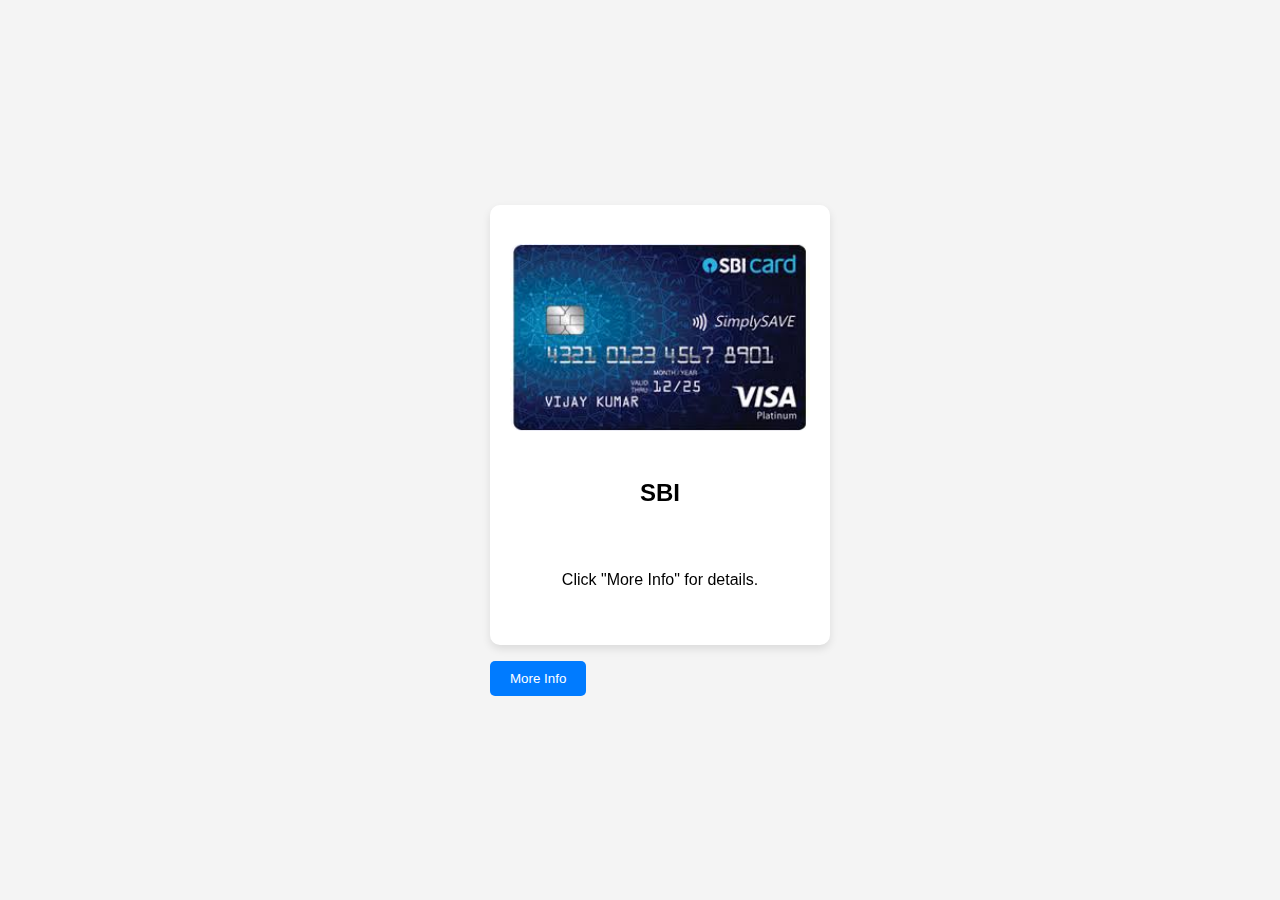
<file: Card1.html>
<!DOCTYPE html>
<html lang="en">
<head>
    <meta charset="UTF-8">
    <meta name="viewport" content="width=device-width, initial-scale=1.0">
    <title>Responsive Card Design</title>
    <style>
        body {
            font-family: Arial, sans-serif;
            display: flex;
            justify-content: center;
            align-items: center;
            min-height: 100vh;
            margin: 0;
            background: #f4f4f4;
        }

        .card {
            width: 300px;
            height: 400px;
            position: relative;
            transform-style: preserve-3d;
            transition: transform 0.6s;
        }

        .card.flipped {
            transform: rotateY(180deg);
        }

        .card-side {
            position: absolute;
            width: 100%;
            height: 100%;
            backface-visibility: hidden;
            border-radius: 10px;
            overflow: hidden;
            box-shadow: 0 4px 8px rgba(0, 0, 0, 0.1);
        }

        .card-front {
            background: white;
            display: flex;
            flex-direction: column;
            align-items: center;
            justify-content: space-around;
            padding: 20px;
        }

        .card-front img {
            width: 100%;
            height: auto;
            border-radius: 10px;
        }

        .card-front h3 {
            margin: 10px 0;
            font-size: 1.5rem;
        }

        .card-back {
            background: #333;
            color: white;
            transform: rotateY(180deg);
            display: flex;
            align-items: center;
            justify-content: center;
            padding: 20px;
            text-align: center;
        }

        .toggle-button {
            margin-top: 20px;
            padding: 10px 20px;
            border: none;
            background: #007BFF;
            color: white;
            border-radius: 5px;
            cursor: pointer;
        }

        .toggle-button:hover {
            background: #0056b3;
        }

    </style>
</head>
<body>
    <div class="card-container">
        <div class="card" id="card">
            <div class="card-side card-front">
                <img src="sbi.jpg" alt="Card Image">
                <h3>SBI</h3>
                <p>Click "More Info" for details.</p>
            </div>
            <div class="card-side card-back">
                <img src="sbi back.jpg" alt="Back Image">
                
            </div>
        </div><br><br>
        <div><button class="toggle-button" id="toggleButton">More Info</button></div>
    </div>

    <script>
        const card = document.getElementById('card');
        const toggleButton = document.getElementById('toggleButton');

        toggleButton.addEventListener('click', () => {
            card.classList.toggle('flipped');
        });
    </script>
</body>
</html>
</file>
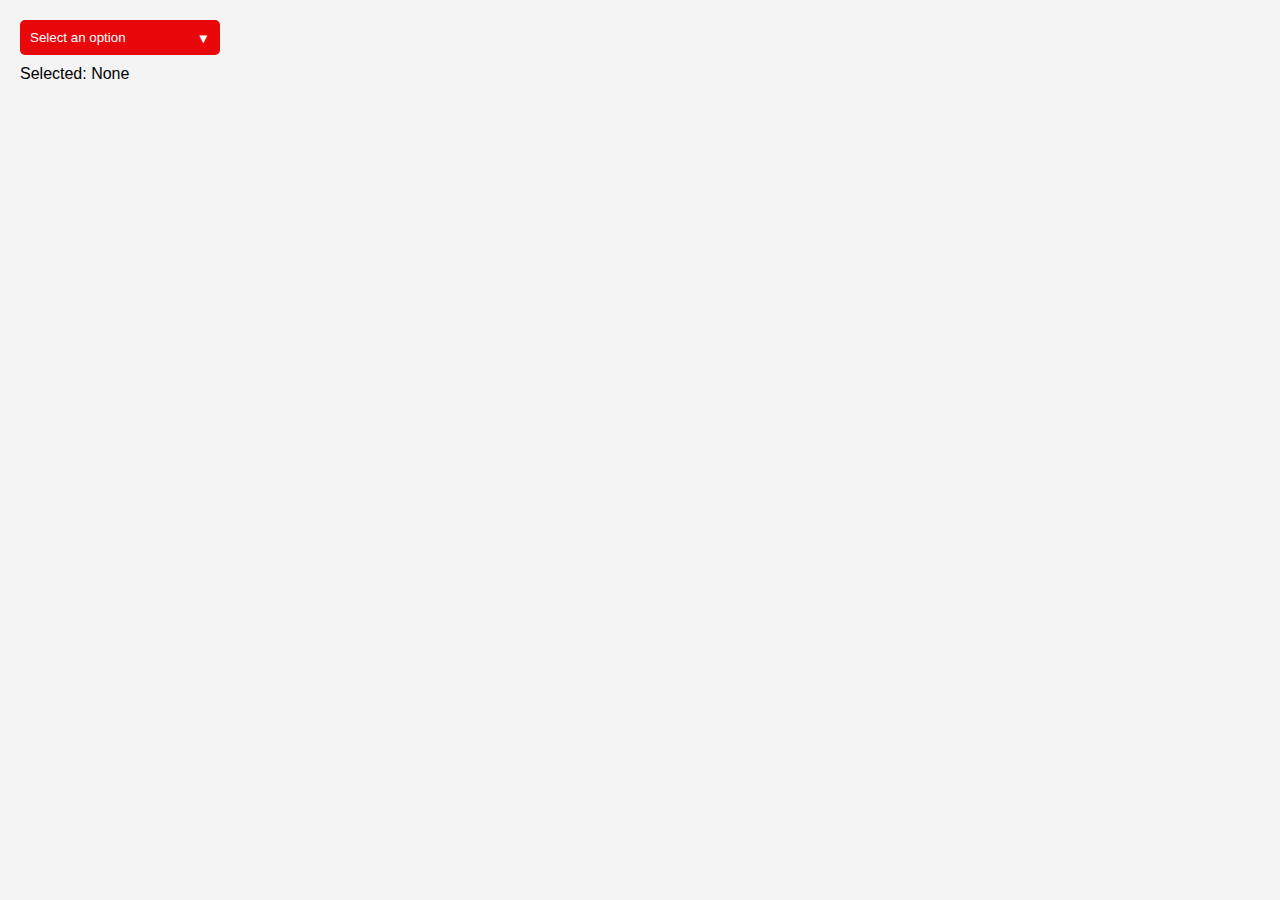
<file: custom.html>
<!DOCTYPE html>
<html lang="en">
<head>
    <meta charset="UTF-8">
    <meta name="viewport" content="width=device-width, initial-scale=1.0">
    <title>Custom Dropdown Menu</title>
    <style>
        body {
            font-family: Arial, sans-serif;
            margin: 0;
            padding: 20px;
            background: #f4f4f4;
        }

        .dropdown {
            position: relative;
            width: 200px;
        }

        .dropdown-button {
            width: 100%;
            padding: 10px;
            background: #e8070b;
            color: white;
            border: none;
            border-radius: 5px;
            cursor: pointer;
            text-align: left;
            position: relative;
        }

        .dropdown-button::after {
            content: '\25BC';
            position: absolute;
            right: 10px;
            top: 50%;
            transform: translateY(-50%);
        }

        .dropdown-menu {
            position: absolute;
            top: 100%;
            left: 0;
            width: 100%;
            background: white;
            border: 1px solid #ddd;
            border-radius: 5px;
            box-shadow: 0 4px 6px rgba(0, 0, 0, 0.1);
            display: none;
            z-index: 10;
        }

        .dropdown-menu.active {
            display: block;
            animation: fadeIn 0.3s;
        }

        @keyframes fadeIn {
            from { opacity: 0; }
            to { opacity: 1; }
        }

        .dropdown-item {
            padding: 10px;
            cursor: pointer;
        }

        .dropdown-item:hover {
            background: #f4f4f4;
        }

        .selected-value {
            margin-top: 10px;
            font-size: 1rem;
        }
    </style>
</head>
<body>
    <div class="dropdown">
        <button class="dropdown-button" id="dropdownButton">Select an option</button>
        <div class="dropdown-menu" id="dropdownMenu">
            <div class="dropdown-item" data-value="Option 1">Indusrty</div>
            <div class="dropdown-item" data-value="Option 2">Agriculture</div>
            <div class="dropdown-item" data-value="Option 3">Medical</div>
        </div>
    </div>
    <div class="selected-value" id="selectedValue">Selected: None</div>

    <script>
        const dropdownButton = document.getElementById('dropdownButton');
        const dropdownMenu = document.getElementById('dropdownMenu');
        const selectedValue = document.getElementById('selectedValue');

        dropdownButton.addEventListener('click', () => {
            dropdownMenu.classList.toggle('active');
        });

        document.querySelectorAll('.dropdown-item').forEach(item => {
            item.addEventListener('click', () => {
                const value = item.dataset.value;
                selectedValue.textContent = `Selected: ${value}`;
                dropdownMenu.classList.remove('active');
            });
        });

        window.addEventListener('click', (e) => {
            if (!dropdownButton.contains(e.target) && !dropdownMenu.contains(e.target)) {
                dropdownMenu.classList.remove('active');
            }
        });
    </script>
</body>
</html>
</file>
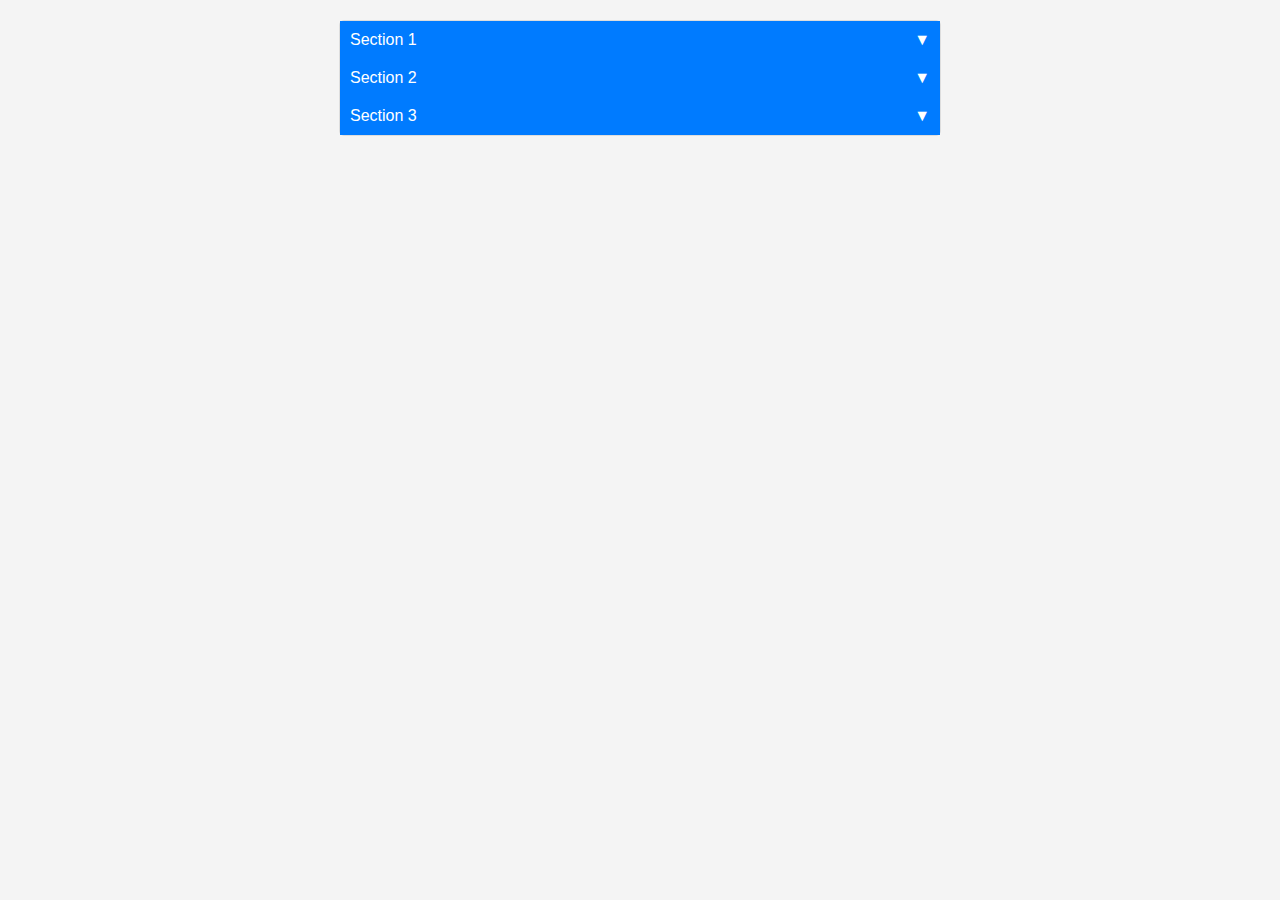
<file: Menu.html>
<!DOCTYPE html>
<html lang="en">
<head>
    <meta charset="UTF-8">
    <meta name="viewport" content="width=device-width, initial-scale=1.0">
    <title>Accordion Menu</title>
    <style>
        body {
            font-family: Arial, sans-serif;
            margin: 0;
            padding: 20px;
            background: #f4f4f4;
        }

        .accordion {
            max-width: 600px;
            margin: auto;
            background: #fff;
            border: 1px solid #ddd;
            border-radius: 5px;
        }

        .accordion-header {
            padding: 10px;
            background: #007BFF;
            color: white;
            cursor: pointer;
            display: flex;
            justify-content: space-between;
            align-items: center;
        }

        .accordion-header.active .arrow {
            transform: rotate(180deg);
        }

        .accordion-content {
            padding: 10px;
            display: none;
            background: #f9f9f9;
        }

        .accordion-content.active {
            display: block;
        }
    </style>
</head>
<body>
    <div class="accordion">
        <div>
            <div class="accordion-header" data-target="content1">
                Section 1 <span class="arrow">&#9660;</span>
            </div>
            <div class="accordion-content" id="content1">
                <p>Content for section 1.</p>
            </div>
        </div>
        <div>
            <div class="accordion-header" data-target="content2">
                Section 2 <span class="arrow">&#9660;</span>
            </div>
            <div class="accordion-content" id="content2">
                <p>Content for section 2.</p>
            </div>
        </div>
        <div>
            <div class="accordion-header" data-target="content3">
                Section 3 <span class="arrow">&#9660;</span>
            </div>
            <div class="accordion-content" id="content3">
                <p>Content for section 3.</p>
            </div>
        </div>
    </div>

    <script>
        document.querySelectorAll('.accordion-header').forEach(header => {
            header.addEventListener('click', () => {
                const target = document.getElementById(header.dataset.target);
                target.classList.toggle('active');
                header.classList.toggle('active');
            });
        });
    </script>
</body>
</html>
</file>
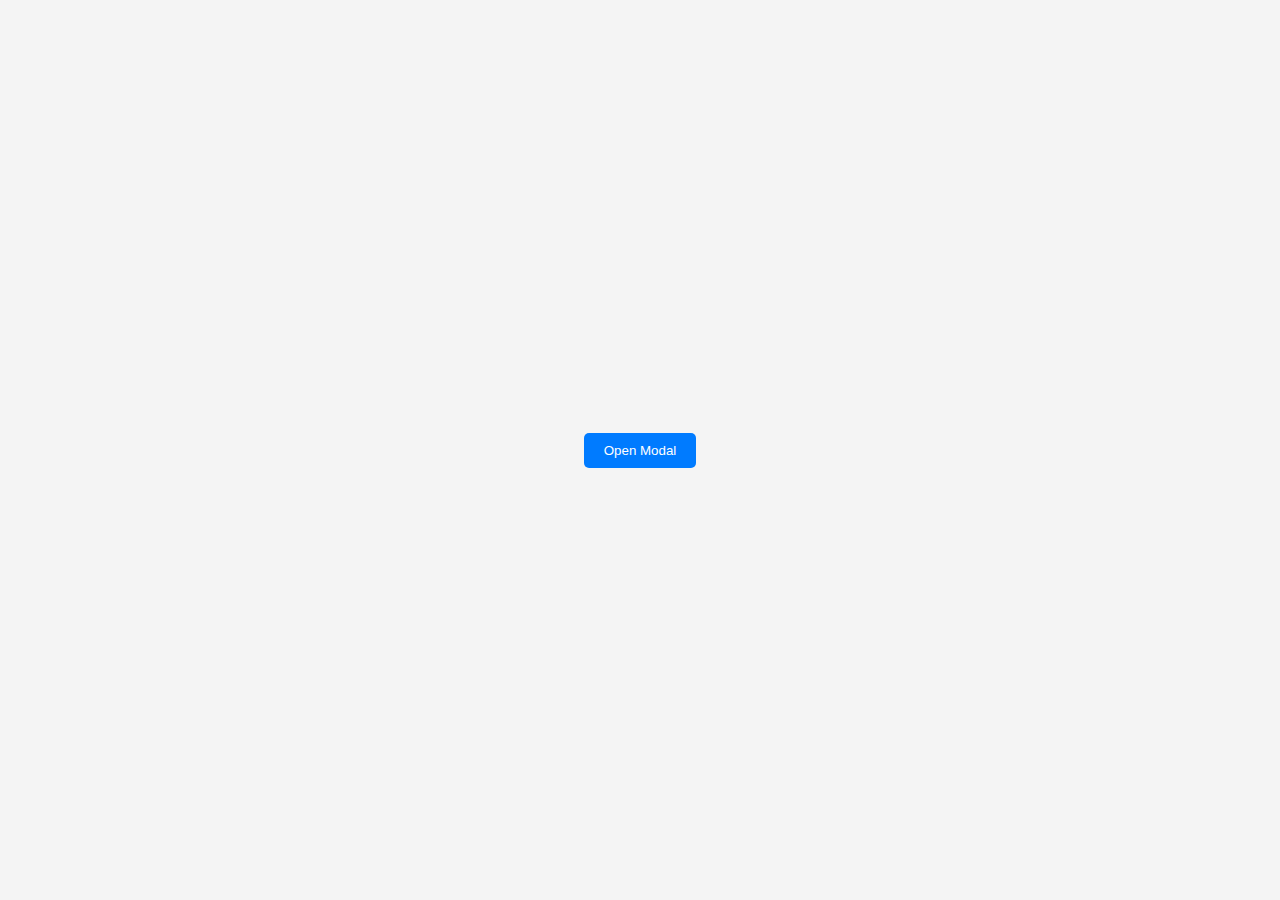
<file: popup.html>
<!DOCTYPE html>
<html lang="en">
<head>
    <meta charset="UTF-8">
    <meta name="viewport" content="width=device-width, initial-scale=1.0">
    <title>Simple Modal Popup</title>
    <style>
        body {
            font-family: Arial, sans-serif;
            display: flex;
            justify-content: center;
            align-items: center;
            min-height: 100vh;
            margin: 0;
            background: #f4f4f4;
        }

        .button {
            padding: 10px 20px;
            border: none;
            background: #007BFF;
            color: white;
            border-radius: 5px;
            cursor: pointer;
        }

        .button:hover {
            background: #0056b3;
        }

        .modal {
            position: fixed;
            top: 0;
            left: 0;
            width: 100%;
            height: 100%;
            background: rgba(0, 0, 0, 0.5);
            display: flex;
            justify-content: center;
            align-items: center;
            opacity: 0;
            visibility: hidden;
            transition: opacity 0.3s;
        }

        .modal.active {
            opacity: 1;
            visibility: visible;
        }

        .modal-content {
            background: white;
            padding: 20px;
            border-radius: 10px;
            text-align: center;
        }

        .close-button {
            margin-top: 10px;
            padding: 5px 10px;
            background: #d9534f;
            color: white;
            border: none;
            border-radius: 5px;
            cursor: pointer;
        }

        .close-button:hover {
            background: #c9302c;
        }
    </style>
</head>
<body>
    <button class="button" id="openModal">Open Modal</button>

    <div class="modal" id="modal">
        <div class="modal-content">
            <h3>Modal Title</h3>
            <p>This is the modal popuo</p>
            <button class="close-button" id="closeModal">Close</button>
        </div>
    </div>

    <script>
        const openModal = document.getElementById('openModal');
        const modal = document.getElementById('modal');
        const closeModal = document.getElementById('closeModal');

        openModal.addEventListener('click', () => {
            modal.classList.add('active');
        });

        closeModal.addEventListener('click', () => {
            modal.classList.remove('active');
        });

        modal.addEventListener('click', (e) => {
            if (e.target === modal) {
                modal.classList.remove('active');
            }
        });
    </script>
</body>
</html>
</file>
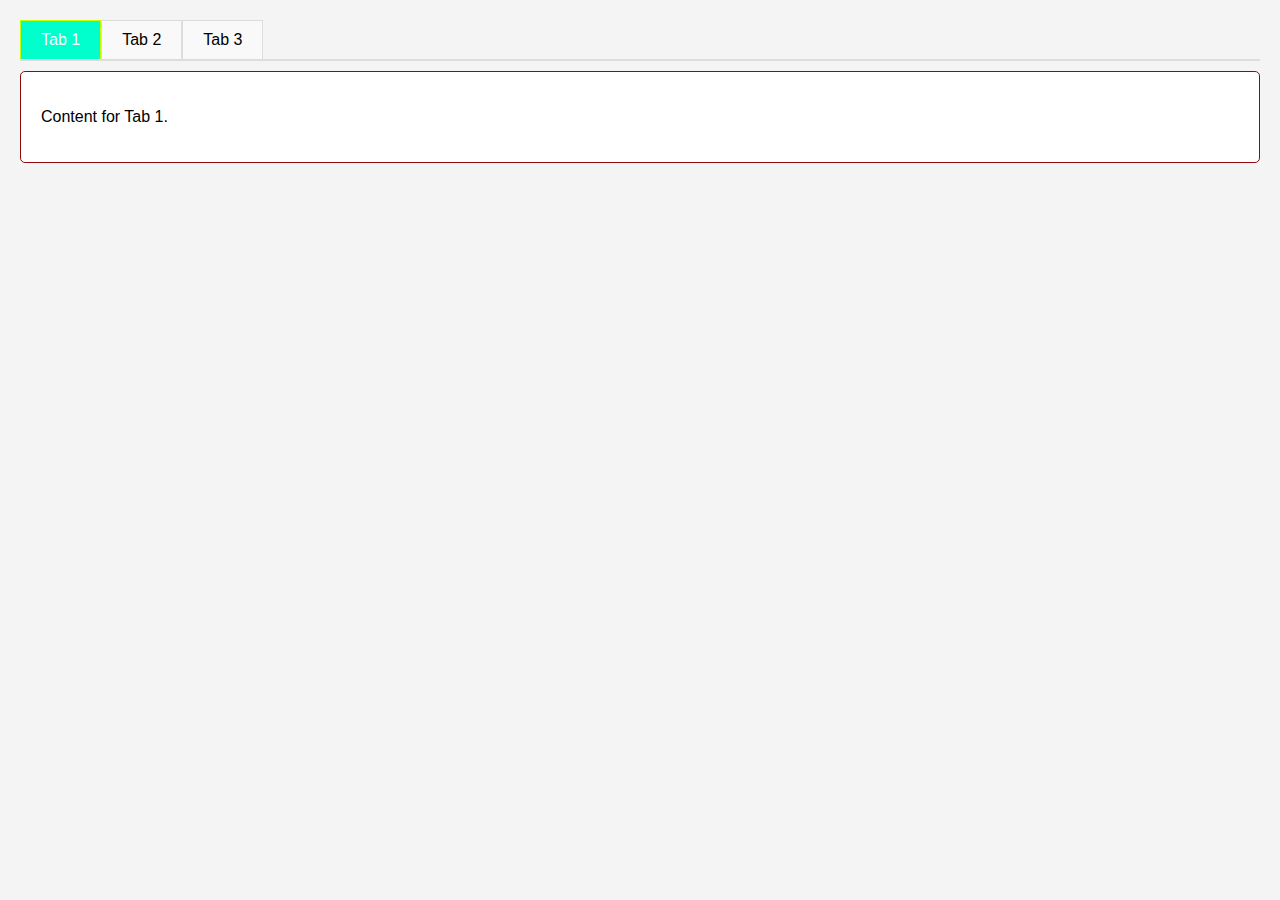
<file: Tab.html>
<!DOCTYPE html>
<html lang="en">
<head>
    <meta charset="UTF-8">
    <meta name="viewport" content="width=device-width, initial-scale=1.0">
    <title>Dynamic Tab Navigation</title>
    <style>
        body {
            font-family: Arial, sans-serif;
            margin: 0;
            padding: 20px;
            background: #f4f4f4;
        }

        .tabs {
            display: flex;
            border-bottom: 2px solid #ddd;
            margin-bottom: 10px;
        }

        .tab {
            padding: 10px 20px;
            cursor: pointer;
            background: #f9f9f9;
            border: 1px solid #ddd;
            border-bottom: none;
            transition: background 0.3s;
        }

        .tab.active {
            background: #00ffcc;
            color: white;
            border-color: #c3ff00;
        }

        .tab-content {
            display: none;
            padding: 20px;
            background: #fff;
            border: 1px solid #8f0b0b;
            border-radius: 5px;
        }

        .tab-content.active {
            display: block;
        }
    </style>
</head>
<body>
    <div class="tabs">
        <div class="tab active" data-target="content1">Tab 1</div>
        <div class="tab" data-target="content2">Tab 2</div>
        <div class="tab" data-target="content3">Tab 3</div>
    </div>

    <div class="tab-content active" id="content1">
        <p>Content for Tab 1.</p>
    </div>
    <div class="tab-content" id="content2">
        <p>Content for Tab 2.</p>
    </div>
    <div class="tab-content" id="content3">
        <p>Content for Tab 3.</p>
    </div>

    <script>
        const tabs = document.querySelectorAll('.tab');
        const contents = document.querySelectorAll('.tab-content');

        tabs.forEach(tab => {
            tab.addEventListener('click', () => {
                // Remove active class from all tabs and contents
                tabs.forEach(t => t.classList.remove('active'));
                contents.forEach(c => c.classList.remove('active'));

                // Add active class to clicked tab and its corresponding content
                tab.classList.add('active');
                document.getElementById(tab.dataset.target).classList.add('active');
            });
        });
    </script>
</body>
</html>
</file>
